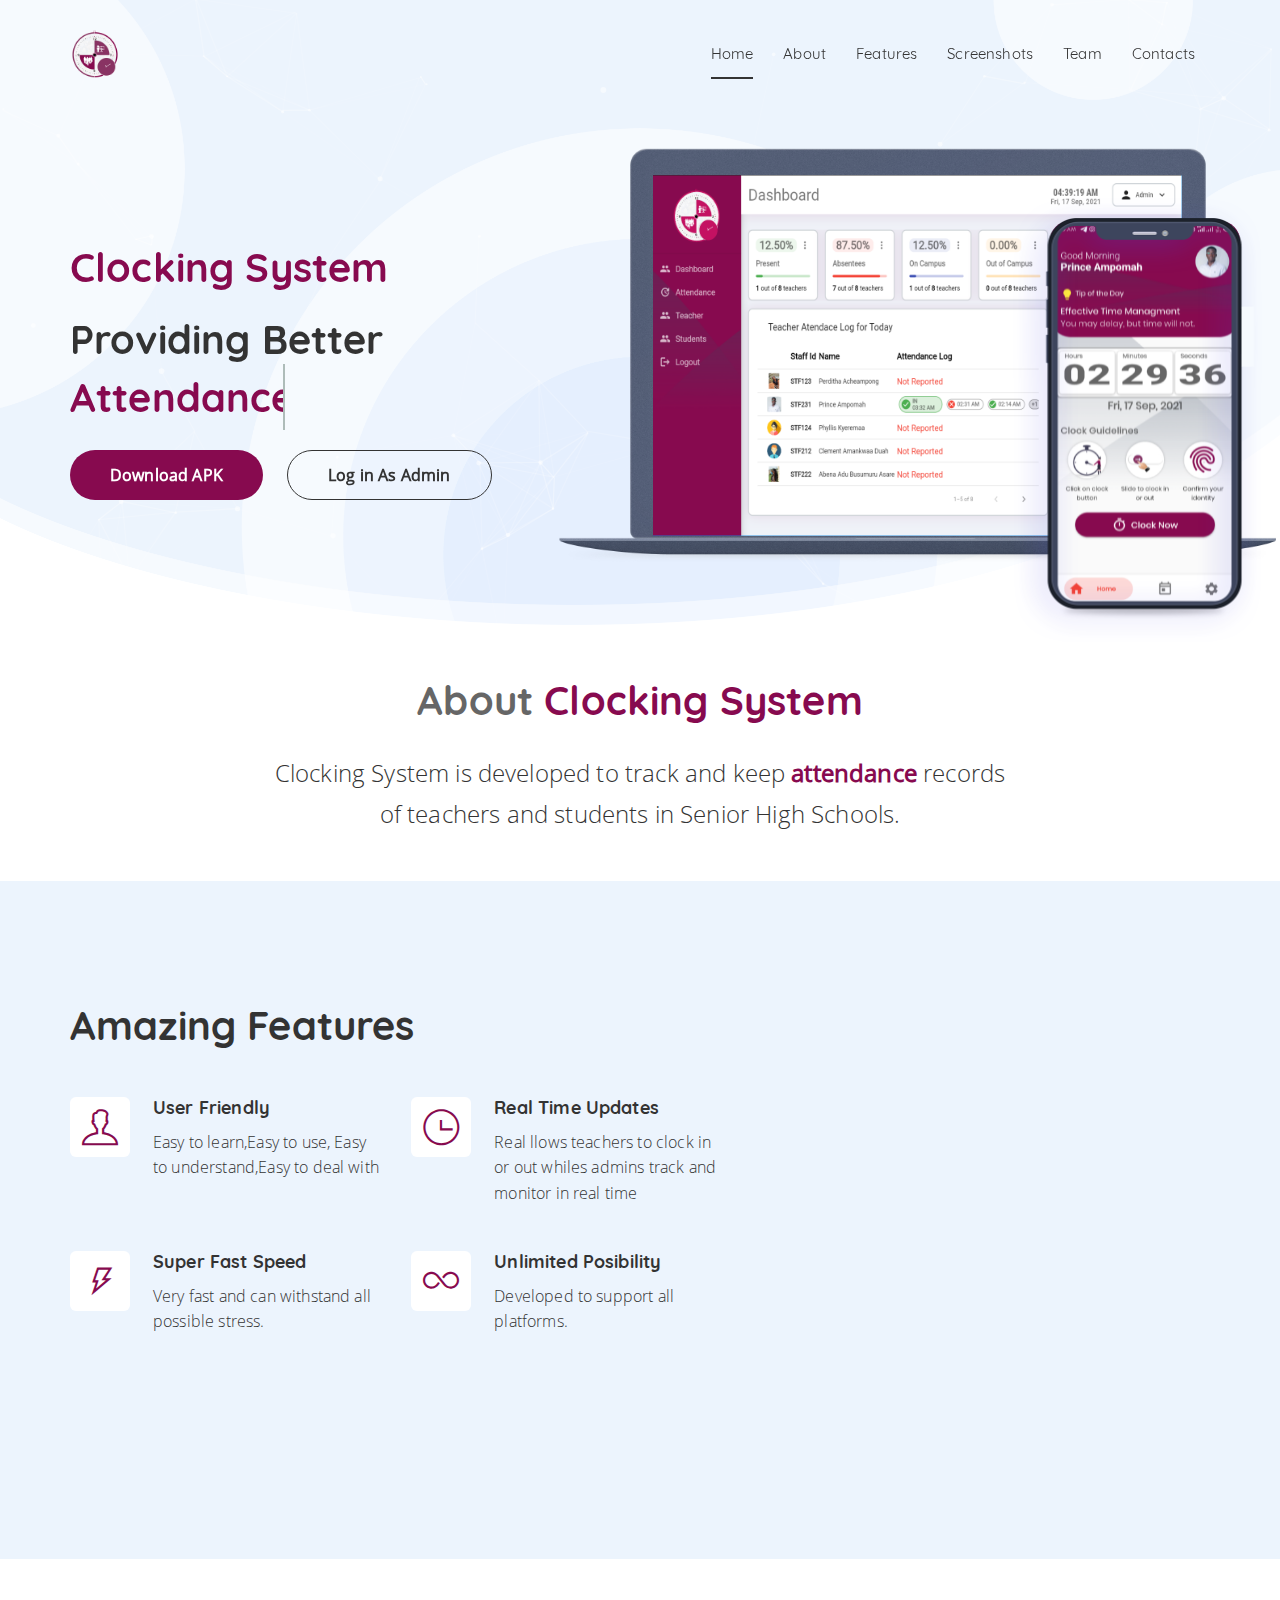
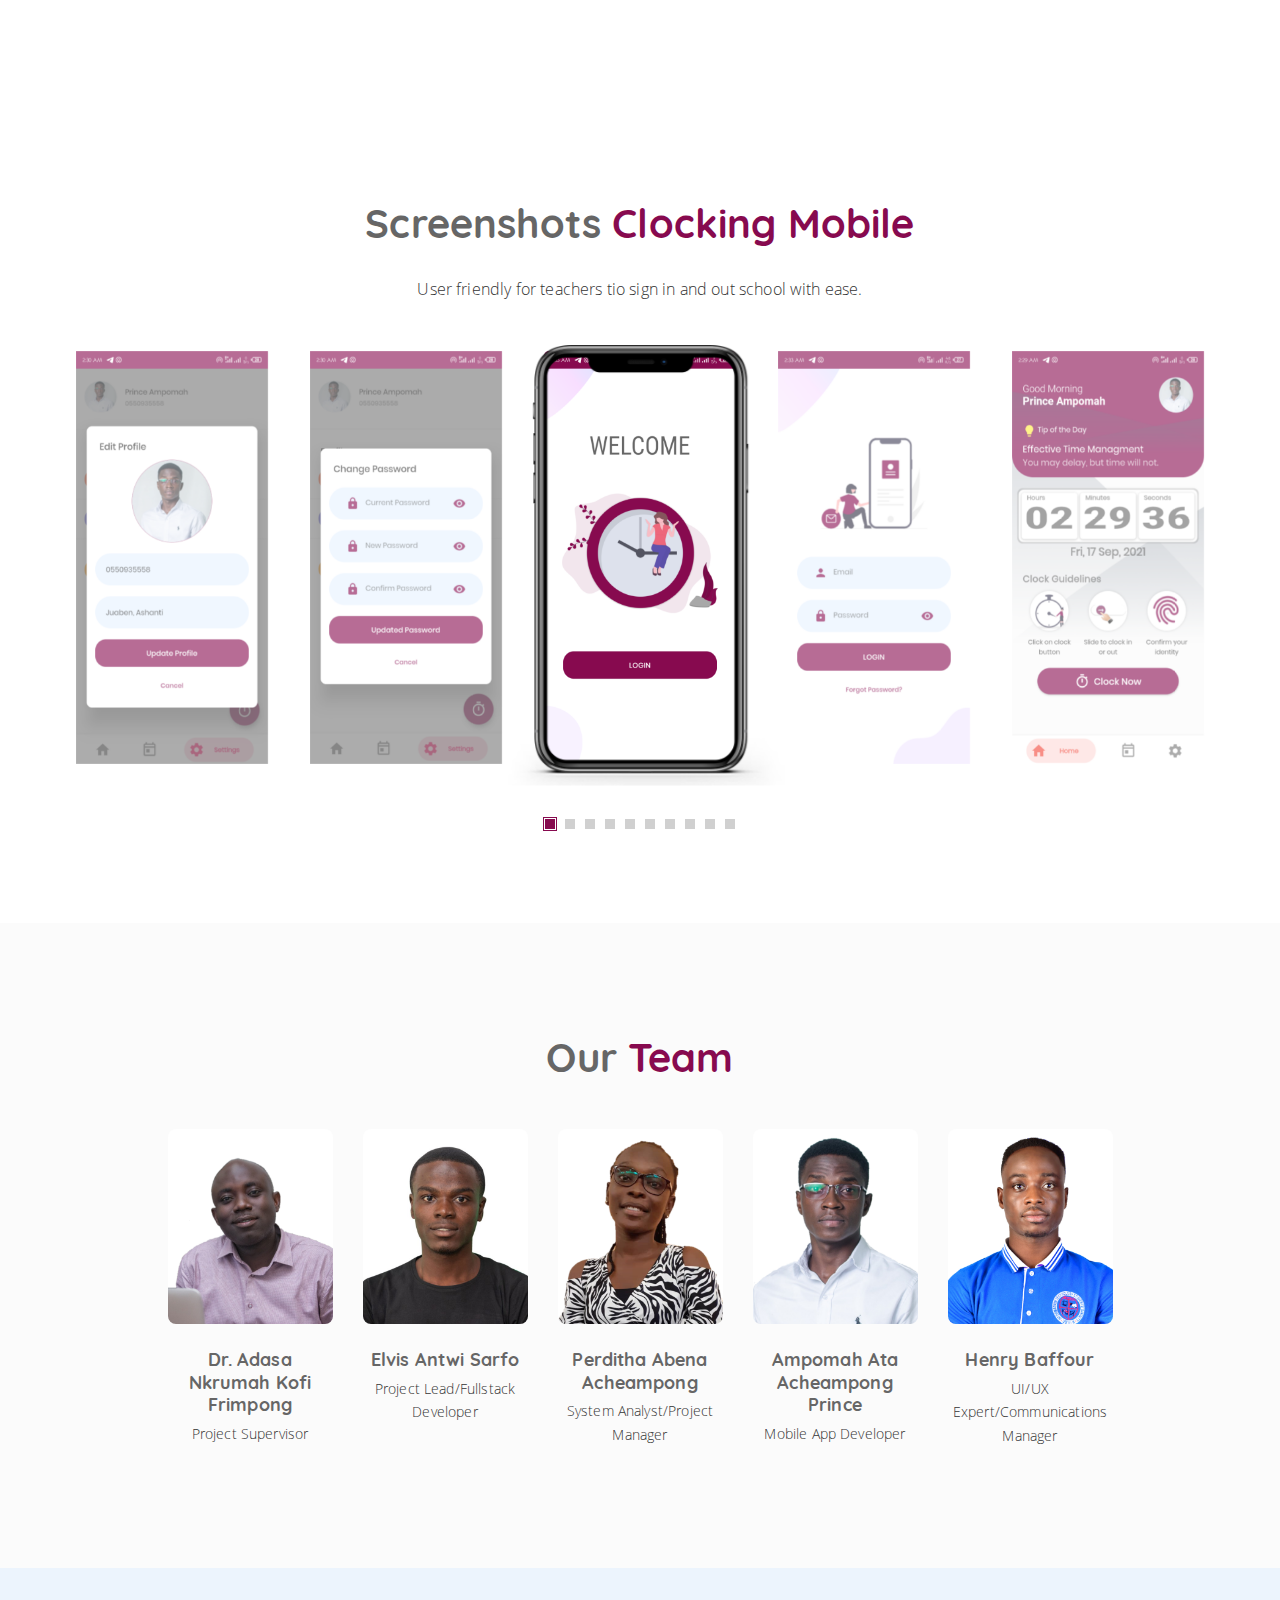
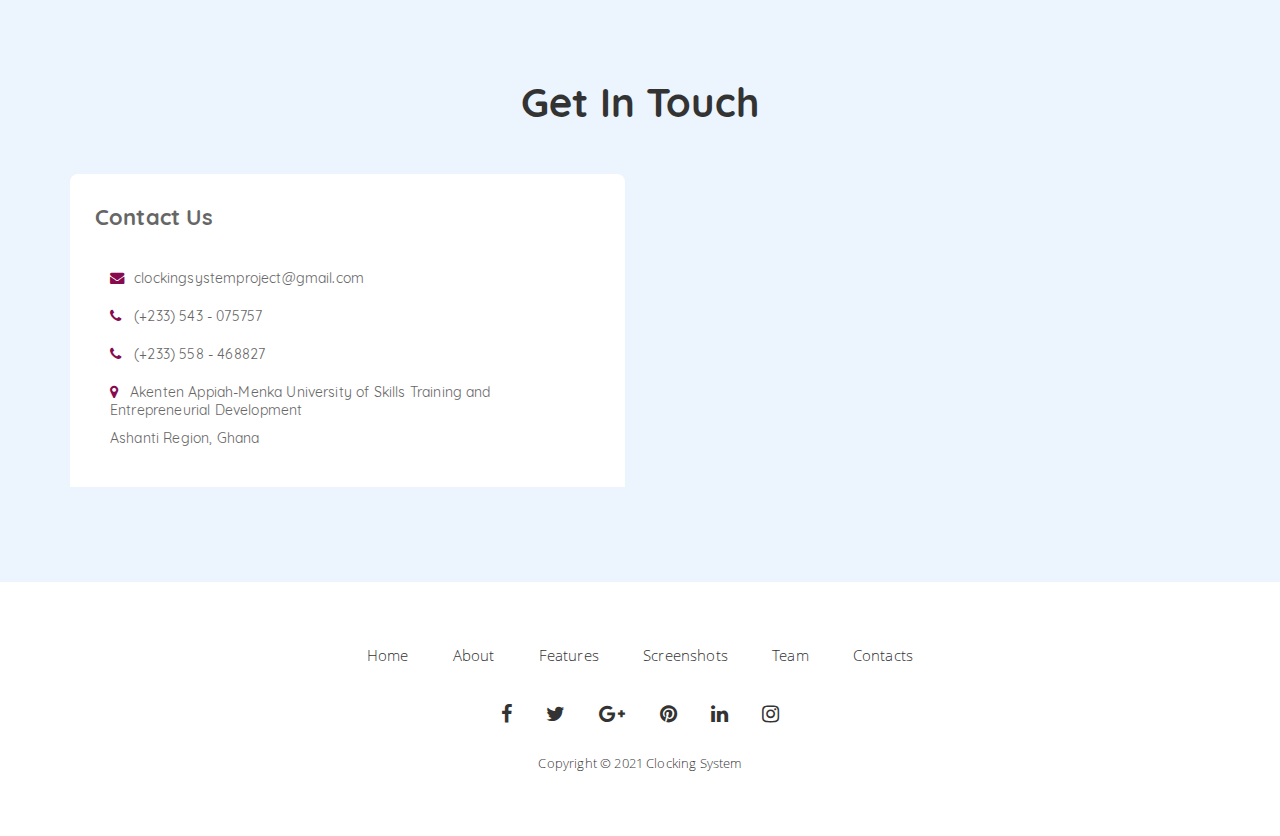
<file: index.html>
<!DOCTYPE html>
<html lang="zxx" class="js">

<head>
	<meta charset="utf-8">
	<meta name="viewport" content="width=device-width, initial-scale=1.0">
	<meta name="description"
		content="Clocking System is a powerful App Landing HTML Template with full of customization options and features">
	<!-- Fav Icon  -->
	<link rel="shortcut icon" href="images/favicon.png">
	<!-- Site Title  -->
	<title>Clocking System</title>
	<!-- Vendor Bundle CSS -->
	<link rel="stylesheet" href="assets/css/vendor.bundlec302.css?ver=130">
	<!-- Custom styles for this template -->
	<link href="assets/css/stylec302.css" rel="stylesheet">
	<link href="assets/css/theme-blue-greenc302.css" rel="stylesheet" id="layoutstyle">
</head>

<body class="overflow-scroll theme-pro">

	<!-- Start .header-section -->
	<div id="home"
		class="header-section section half-header gradiant-background header-curbed-circle background-circles header-software">
		<div id="particles-js" class="particles-container"></div>
		<div id="navigation" class="navigation is-transparent" data-spy="affix" data-offset-top="5">
			<nav class="navbar navbar-default">
				<div class="container">
					<!-- Brand and toggle get grouped for better mobile display -->
					<div class="navbar-header">
						<button type="button" class="navbar-toggle collapsed" data-toggle="collapse"
							data-target="#site-collapse-nav" aria-expanded="false">
							<span class="sr-only">Toggle navigation</span>
							<span class="icon-bar"></span>
							<span class="icon-bar"></span>
							<span class="icon-bar"></span>
						</button>
						<a class="navbar-brand" href="index.html">
							<img class="logo logo-light" src="images/logo-white.png" alt="logo" />
							<img class="logo logo-color" src="images/logo.png" alt="logo" />
						</a>
					</div>

					<!-- Collect the nav links, forms, and other content for toggling -->
					<div class="collapse navbar-collapse font-secondary" id="site-collapse-nav">
						<ul class="nav nav-list navbar-nav navbar-right">
							<li><a class="nav-item" href="#home">Home</a></li>
							<li><a class="nav-item" href="#about">About</a></li>
							<li><a class="nav-item" href="#features">Features</a></li>
							<li><a class="nav-item" href="#screenshots">Screenshots</a></li>
							<li><a class="nav-item" href="#team">Team</a></li>
							<li><a class="nav-item" href="#contacts">Contacts</a></li>
						</ul>
					</div><!-- /.navbar-collapse -->
				</div><!-- /.container -->
			</nav>
		</div><!-- .navigation -->

		<div class="header-content pt-90">
			<div class="container">
				<div class="row row-vm">
					<div class="col-md-5">
						<div class="header-texts">
							<h1 style="color: #870A4F;" class="wow fadeInUp" data-wow-duration=".5s"
								style=" visibility: visible; animation-duration: 0.5s; animation-name: fadeInUp;margin-bottom: 0;">
								Clocking System</h1> <br>
							<h2 class="wow fadeInUp" data-wow-duration=".5s"
								style=" visibility: visible; animation-duration: 0.5s; animation-name: fadeInUp;margin-bottom: 0;">
								Providing Better</h2> <br>
							<h2 class="cd-headline clip is-full-width wow fadeInUp" data-wow-duration=".5s"
								style="visibility: visible; animation-duration: 0.5s; animation-name: fadeInUp;">
								<span class="cd-words-wrapper" style="width: 205px; color: #870A4F;">
									<b class="is-hidden">Monitoring</b>
									<b class="is-hidden">Tracking</b>
									<b class="is-visible">Attendance log</b>
								</span>
							</h2>
							<ul class="buttons">
								<li><a href="assets/files/clocking.apk" download="clocking" class="button wow fadeInUp"
										data-wow-duration=".5s" data-wow-delay=".6s"
										style="visibility: visible; animation-duration: 0.5s; animation-delay: 0.6s; animation-name: fadeInUp;">Download
										APK</a>
								</li>
								<li><a href="https://clock-in-3148e--pr3-mvp-1-0-1-za939oje.web.app" target="_blank"
										class="button button-border button-transparent wow fadeInUp"
										data-wow-duration=".5s" data-wow-delay=".9s"
										style="visibility: visible; animation-duration: 0.5s; animation-delay: 0.9s; animation-name: fadeInUp;">Log
										in As Admin</a></li>
							</ul>
						</div>
					</div><!-- .col -->
					<div class="col-md-7">
						<div class="header-mockups">
							<div class="header-laptop-mockup black wow fadeInUp" data-wow-duration="1s"
								data-wow-delay=".6s">
								<img src="images/screen.png" alt="software-screen" />
							</div>
							<div class="iphonex-flat-mockup wow fadeInUp" data-wow-duration="1s" data-wow-delay=".9s">
								<img src="images/app-screen.png" alt="app screen">
							</div>
						</div>
					</div>
				</div><!-- .row -->
			</div><!-- .container -->
		</div><!-- .header-content -->
	</div><!-- .header-section -->

	<!-- Start .about-section  -->
	<div id="about" class="about-section section white-bg half-header-about">
		<div class="container tab-fix">
			<div class="section-head text-center">
				<div class="row">
					<div class="col-md-8 col-md-offset-2">
						<h2 class="heading">About <span>Clocking System</span></h2>
						<p style=" font-size: x-large;">
							Clocking System is developed to track and keep <span style="color: #870A4F;
							font-weight: bold;">attendance</span>
							records of teachers and students in Senior High Schools.
						</p>
					</div>
				</div>
			</div><!-- .section-head -->
		</div><!-- .container -->
	</div><!-- .about-section  -->

	<!-- Start .features-section  -->
	<div class="features-section section gradiant-background section-overflow-fix">
		<div class="container tab-fix">
			<div class="features-content pt-10">
				<div class="row">
					<div class="col-md-7">
						<div class="section-head heading-light mobile-center tab-center">
							<div class="row">
								<div class="col-md-12">
									<h2 class="heading heading-light">Amazing Features</h2>
								</div>
							</div>
						</div><!-- .section-head -->
						<div class="row">
							<div class="col-sm-6">
								<div class="single-features">
									<em class="ti ti-user"></em>
									<h4>User Friendly</h4>
									<p>Easy to learn,Easy to use, Easy to understand,Easy to deal with</p>
								</div>
							</div><!-- .col -->
							<div class="col-sm-6">
								<div class="single-features">
									<em class="ti ti-time"></em>
									<h4>Real Time Updates</h4>
									<p>Real llows teachers to clock in or out whiles admins track and monitor in real
										time</p>
								</div>
							</div><!-- .col -->
							<div class="col-sm-6">
								<div class="single-features">
									<em class="ti ti-bolt"></em>
									<h4>Super Fast Speed</h4>
									<p>Very fast and can withstand all possible stress.</p>
								</div>
							</div><!-- .col -->
							<div class="col-sm-6">
								<div class="single-features">
									<em class="ti ti-infinite"></em>
									<h4>Unlimited Posibility</h4>
									<p>Developed to support all platforms.</p>
								</div>
							</div><!-- .col -->
						</div><!-- .row -->
					</div><!-- .col -->
					<div class="col-md-5 pt-100 text-center">
						<div class="feature-mockups clearfix">
							<div class="fearures-software-mockup black right wow fadeInUp" data-wow-duration=".5s"
								data-wow-delay=".7s">
								<img src="images/attandace.png" alt="software-screen" />
							</div>
							<div class="phone-mockup">
								<div class="iphonex-flat-mockup large wow fadeInUp" data-wow-duration=".5s">
									<img src="images/timetrack.png" alt="app screen">
								</div>
							</div>
						</div>
					</div><!-- .col -->
				</div><!-- .row -->
			</div><!-- .features-content -->
		</div><!-- .container -->
	</div><!-- .features-section  -->

	<!-- Start .screenshots-section  -->
	<div id="screenshots" class="screenshots-section section pb-120 white-bg">
		<div class="container">
			<div class="section-head text-center">
				<div class="row">
					<div class="col-md-8 col-md-offset-2">
						<h2 class="heading">Screenshots <span>Clocking Mobile</span></h2>
						<p>User friendly for teachers tio sign in and out school with ease.</p>
					</div>
				</div>
			</div><!-- .section-head  -->
			<div class="row">
				<div class="col-md-12">
					<div class="tab-fix">
						<div class="image-carousel has-carousel slide-screen iphonex owl-carousel owl-theme"
							data-items="5" data-center="true" data-loop="true" data-auto="true" data-dots="true"
							data-navs="false">
							<div class="item"><img src="images/sec-1.png" alt="screenshoots" /></div>
							<div class="item"><img src="images/sec-2.png" alt="screenshoots" /></div>
							<div class="item"><img src="images/sec-3.png" alt="screenshoots" /></div>
							<div class="item"><img src="images/sec-4.png" alt="screenshoots" /></div>
							<div class="item"><img src="images/sec-5.png" alt="screenshoots" /></div>
							<div class="item"><img src="images/sec-6.png" alt="screenshoots" /></div>
							<div class="item"><img src="images/sec-7.png" alt="screenshoots" /></div>
							<div class="item"><img src="images/sec-8.png" alt="screenshoots" /></div>
							<div class="item"><img src="images/sec-9.png" alt="screenshoots" /></div>
							<div class="item"><img src="images/sec-10.png" alt="screenshoots" /></div>
						</div>
					</div><!-- .tab-fix -->
				</div><!-- .col -->
			</div><!-- .row -->
		</div><!-- .container-fluid -->
	</div><!-- .screenshots-section  -->

	<!-- Start .team-section  -->
	<div class="team-section section grey-background pb-90" id="team">
		<div class="container">
			<div class="section-head text-center">
				<div class="row">
					<div class="col-md-8 col-md-offset-2">
						<h2 class="heading">Our <span>Team</span></h2>
					</div>
				</div>
			</div><!-- .section-head  -->
			<div class="row">
				<div class="col-md-1 col-sm-3">
				</div><!-- .col  -->
				<div class="col-md-2 col-sm-6">
					<div class="team-member">
						<div class="team-photo">
							<img src="images/adasa.png" alt="team" />
							<!-- <a href="#team-profile-2" class="expand-trigger content-popup"><span
									class="ti ti-plus"></span></a> -->
						</div>
						<div class="team-info">
							<h4 class="name">Dr. Adasa Nkrumah Kofi Frimpong</h4>
							<p class="sub-title">Project Supervisor</p>
						</div>
					</div>
				</div><!-- .col  -->
				<div class="col-md-2 col-sm-6">
					<div class="team-member">
						<div class="team-photo">
							<img src="images/kanta.jpg" alt="team" />
							<!-- <a href="#team-profile-2" class="expand-trigger content-popup"><span
									class="ti ti-plus"></span></a> -->
						</div>
						<div class="team-info">
							<h4 class="name">Elvis Antwi Sarfo</h4>
							<p class="sub-title">Project Lead/Fullstack Developer</p>
						</div>
					</div>
				</div>
				<div class="col-md-2 col-sm-6">
					<div class="team-member">
						<div class="team-photo">
							<img src="images/perditha.png" alt="team" />
							<!-- <a href="#team-profile-2" class="expand-trigger content-popup"><span
									class="ti ti-plus"></span></a> -->
						</div>
						<div class="team-info">
							<h4 class="name">Perditha Abena Acheampong</h4>
							<p class="sub-title">System Analyst/Project Manager</p>
						</div>
					</div>
				</div>
				<div class="col-md-2 col-sm-6">
					<div class="team-member">
						<div class="team-photo">
							<img src="images/prince.png" alt="team" />
							<!-- <a href="#team-profile-2" class="expand-trigger content-popup"><span
									class="ti ti-plus"></span></a> -->
						</div>
						<div class="team-info">
							<h4 class="name">Ampomah Ata Acheampong Prince</h4>
							<p class="sub-title">Mobile App Developer</p>
						</div>
					</div>
				</div>
				<div class="col-md-2 col-sm-6">
					<div class="team-member">
						<div class="team-photo">
							<img src="images/kb.png" alt="team" />
							<!-- <a href="#team-profile-2" class="expand-trigger content-popup"><span
									class="ti ti-plus"></span></a> -->
						</div>
						<div class="team-info">
							<h4 class="name">Henry Baffour</h4>
							<p class="sub-title">UI/UX Expert/Communications Manager</p>
						</div>
					</div>
				</div>
				<div class="col-md-1 col-sm-1">

				</div>
			</div><!-- .row  -->
		</div><!-- .container  -->
	</div><!-- .team-section  -->

	<!-- Start .contact-section  -->
	<div id="contacts" class="contact-section section gradiant-background pb-90">
		<div class="container">
			<div class="section-head heading-light text-center">
				<div class="row">
					<div class="col-md-8 col-md-offset-2">
						<h2 class="heading heading-light">Get In Touch</h2>
					</div>
				</div>
			</div>
			<div class="row">
				<div class="col-md-6">
					<div class="contact-info white-bg">
						<div class="row">
							<h3>Contact Us</h3>
							<div class="col-sm-12">
								<h6><em class="fa fa-envelope"></em> clockingsystemproject@gmail.com</h6>
							</div>
							<div class="col-sm-12">
								<h6><em class="fa fa-phone"></em> (+233) 543 - 075757</h6>
							</div>
							<div class="col-sm-12">
								<h6><em class="fa fa-phone"></em> (+233) 558 - 468827</h6>
							</div>
						</div>
						<div class="row">
							<div class="col-sm-12">
								<h6><em class="fa fa-map-marker"></em>Akenten Appiah-Menka University of Skills Training
									and Entrepreneurial Development</h6>
								<h6>Ashanti Region, Ghana</h6>
							</div>
						</div>
					</div>
				</div><!-- .col  -->
				<div class="col-md-6">
					<div id="gMap" class="google-map"></div>
				</div><!-- .col  -->

			</div><!-- .row  -->
		</div><!-- .container  -->
	</div><!-- .contact-section  -->

	<!-- Start .footer-section  -->
	<div class="footer-section section">
		<div class="container">
			<div class="row text-center">
				<div class="col-md-12">
					<ul class="footer-navigation inline-list">
						<li><a class="nav-item" href="#home">Home</a></li>
						<li><a class="nav-item" href="#about">About</a></li>
						<li><a class="nav-item" href="#features">Features</a></li>
						<li><a class="nav-item" href="#screenshots">Screenshots</a></li>
						<li><a class="nav-item" href="#team">Team</a></li>
						<li><a class="nav-item" href="#contacts">Contacts</a></li>
					</ul>
					<ul class="social-list inline-list">
						<li><a href="#"><em class="fa fa-facebook"></em></a></li>
						<li><a href="#"><em class="fa fa-twitter"></em></a></li>
						<li><a href="#"><em class="fa fa-google-plus"></em></a></li>
						<li><a href="#"><em class="fa fa-pinterest"></em></a></li>
						<li><a href="#"><em class="fa fa-linkedin"></em></a></li>
						<li><a href="#"><em class="fa fa-instagram"></em></a></li>
					</ul>
					<ul class="footer-links inline-list">
						<li>Copyright © 2021 Clocking System</li>
					</ul>
				</div><!-- .col  -->
			</div><!-- .row  -->
		</div><!-- .container  -->
	</div><!-- .footer-section  -->

	<!-- Google Map Script -->
	<!-- <script src="https://maps.google.com/maps/api/js?key=AIzaSyD6cxB4idvB67_Mz1ScQn-_nBJmltUaS-g"></script>
	<script src="assets/js/googleMapc302.js?ver=130"></script> -->

	<!-- JavaScript
		================================================== -->
	<!-- Placed at the end of the document so the pages load faster -->

	<script src="assets/js/jquery.bundlec302.js"></script>
	<script src="assets/js/scriptc302.js"></script>
	<script>
		// Import the functions you need from the SDKs you need
		import { initializeApp } from "firebase/app";
		// TODO: Add SDKs for Firebase products that you want to use
		// https://firebase.google.com/docs/web/setup#available-libraries

		// Your web app's Firebase configuration
		const firebaseConfig = {
			apiKey: "AIzaSyC3_eH9y2v3qok8C83eMKuBCNn76Y_GnnQ",
			authDomain: "clock-in-3148e.firebaseapp.com",
			projectId: "clock-in-3148e",
			storageBucket: "clock-in-3148e.appspot.com",
			messagingSenderId: "572330292336",
			appId: "1:572330292336:web:0863059428fb560146f0b5"
		};

		// Initialize Firebase
		const app = initializeApp(firebaseConfig);
	</script>

</body>

</html>
</file>
<file: assets/css/theme-blue-greenc302.css>
/*!
Template:	AppsLand @by Softnio
Preset: 	Blue Green
Version	 :	1.3.1
Updated	 :	10.22.2018
*/
.active .steps h4,
.heading span,
.box-icon .fa,
.box-icon .ti,
.video-play,
.video-play:hover,
.video-play:focus,
.owl-theme .owl-nav [class*=owl-],
.single-features .ti,
.single-features .fa,
.contact-form h3,
.contact-info h6 .fa,
.footer-navigation li a:hover,
.social-list li a:hover,
.owl-theme .owl-nav [class*="owl-"]:hover,
.footer-links li a:hover{
	color:#870A4F;
}

.pricing-bottom .ti-check{
	color:#00d578;
}

.pricing-bottom .ti-close{
	color:#de0000;
}

.owl-theme .owl-dots .owl-dot span:after,
.affix .navbar-default .navbar-toggle, 
.affix .navbar-default .navbar-toggle,
.navbar-default .navbar-toggle:hover, 
.navbar-default .navbar-toggle:focus {
	border-color:#870A4F;
}
.primary-bg{
	background: #870A4F;
}
.secondary-bg{
	background: #00cbff;
}
.owl-theme .owl-dots .owl-dot.active span, 
.owl-theme .owl-dots .owl-dot:hover span,
.affix .navbar-default .navbar-toggle, 
.affix .navbar-default .navbar-toggle,
.navbar-default .navbar-toggle:hover, 
.navbar-default .navbar-toggle:focus {
	background: #870A4F;
}
.button{
	background: #870A4F;
}
.button:hover {
	background: #870A4F;
}
.header-texts .button{
	background: #870A4F;
	color: #fff;
}
.header-texts .button:hover {
	background: #fff;
	color: #870A4F;
}
.button.button-transparent{
	background:transparent;
}
.button.button-transparent:hover{
	background: #fff;
	color: #870A4F;
	border-color: #fff;
}

.navbar-default .navbar-nav > li > a.button,
.navbar-default .navbar-nav > li > a.button:focus{
	border:2px solid #870A4F;
	background: #870A4F;
}
.navbar-default .navbar-nav > li > a.button:hover{
	color: #870A4F;
}
.affix .navbar-default .navbar-nav > li > a.button:hover,
.affix .navbar-default .navbar-nav > li.active > a.button,
.affix .navbar-default .navbar-nav > li.active > a.button:focus{
	color: #870A4F;
	border-color: #870A4F;
}

.gradiant-background,
.bg-gradiant.mfp-bg,
.box-icon,
.team-member .team-photo:after{
	/* background-image: -o-linear-gradient(157deg, #f50057 0%, #870A4F 100%);
	background-image: linear-gradient(293deg, #f50057 0%, #870A4F 100%); */
}
.meta-heading{
	color: #00deec;
	margin-bottom: 5px;
}
.feature-col .icon{
	background: #effeff;
	color: #00deec;
}
.button.alt{
	background: #fff;
	color: #43CE8B;
}
.button.alt:hover{
	background: #43CE8B;
	color: #fff;
}
.button.light{
	background: #e5f7f8;
	color: #00deec;
}
.button.light:hover{
	background:#00deec;
	color: #fff;
}
.bg-circle .small, .bg-circle .big{
	background: #dff9fe;
}
.bg-circle .big:before{
	background-image: -o-linear-gradient(157deg, #fff 0%, #24e3ef 100%);
	background-image: linear-gradient(157deg, #fff 0%, #24e3ef 100%);
}
.bg-circle .big:after{
	background-image: -o-linear-gradient(157deg, #fff 0%, #80ffc8 100%);
	background-image: linear-gradient(157deg, #fff 0%, #80ffc8 100%);
}
 .pricing-box.alt h5{
 	color: #00deec;
 }

@media only screen and (max-width: 991px) {
	.navbar-default .in .navbar-nav > li > a:hover,
	.navbar-default .in .navbar-nav > li > a:focus,
	.affix .navbar-default .navbar-nav > li > a:hover,
	.affix .navbar-default .navbar-nav > li > a:focus,
	.affix .navbar-default .navbar-nav > .active > a,
	.affix .navbar-default .navbar-nav > .active > a:hover,
	.affix .navbar-default .navbar-nav > .active > a:focus {
		background:#870A4F;
	}

}
</file>
